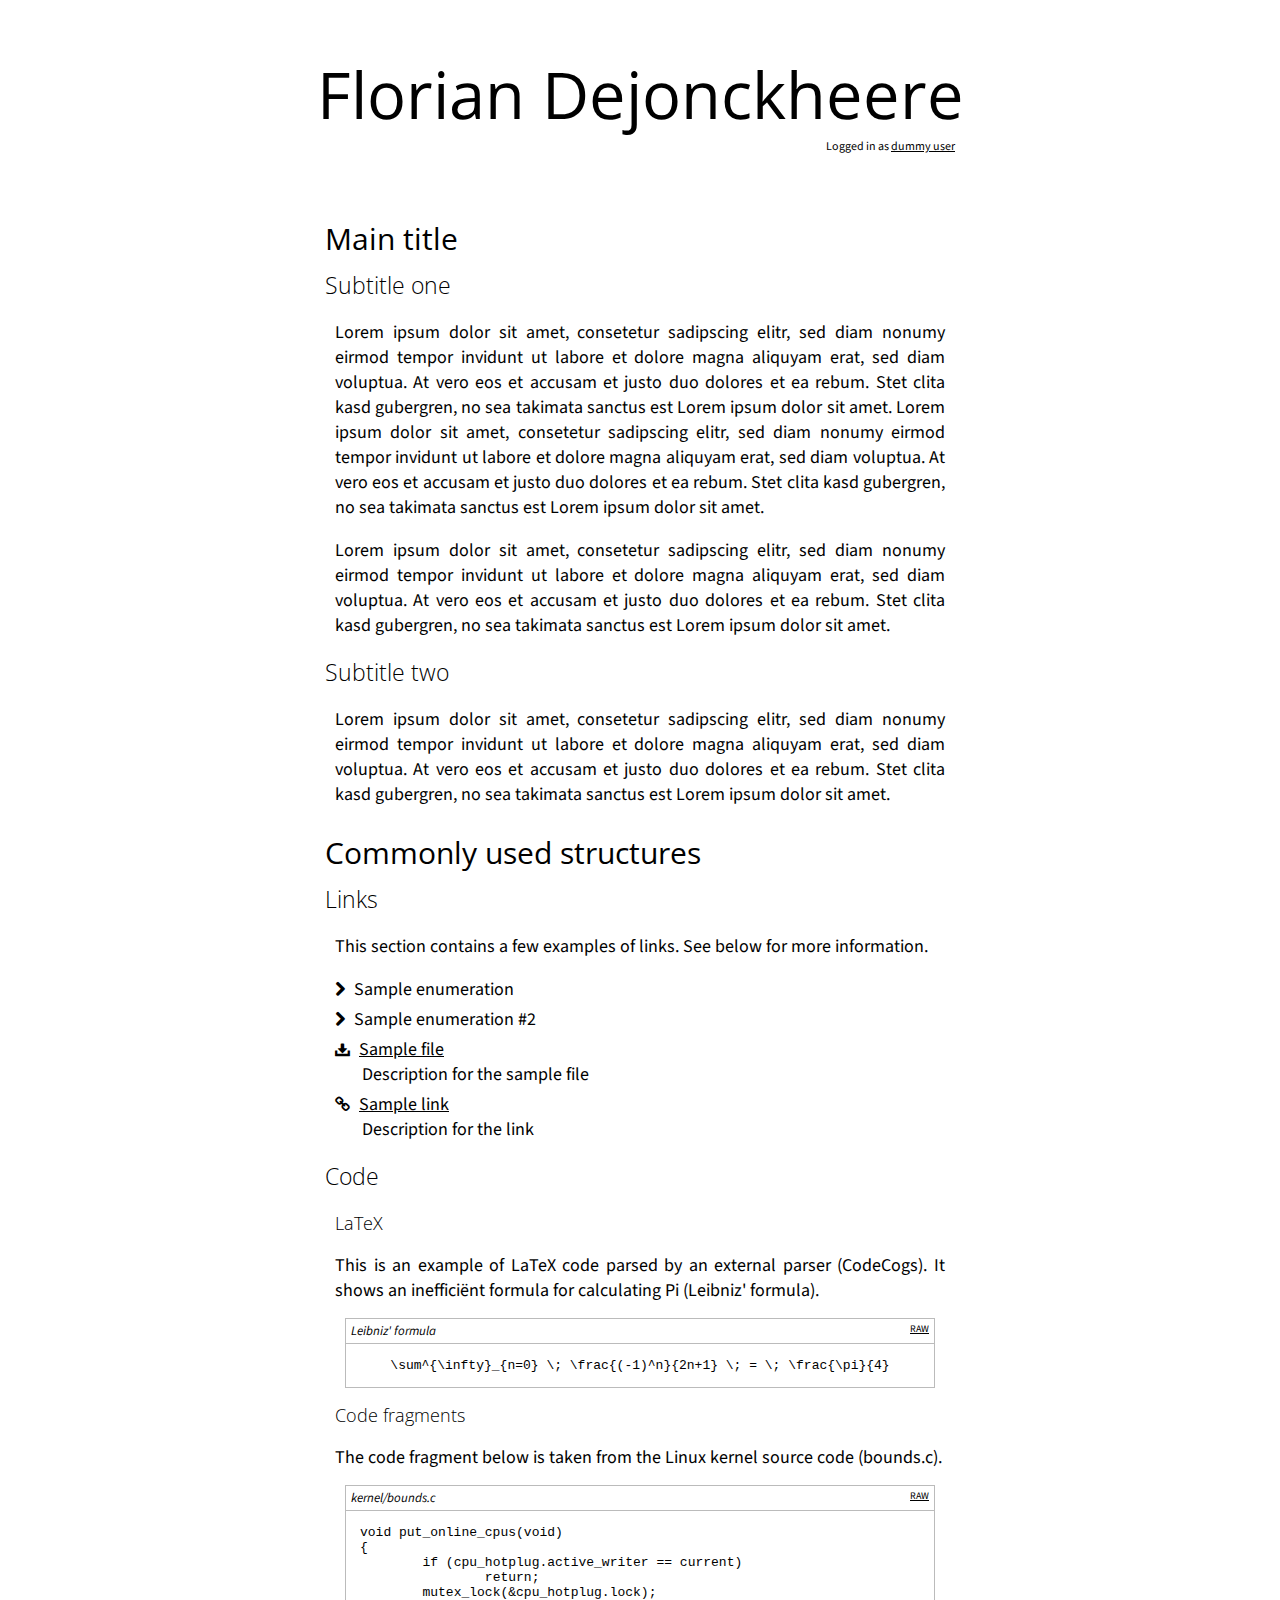
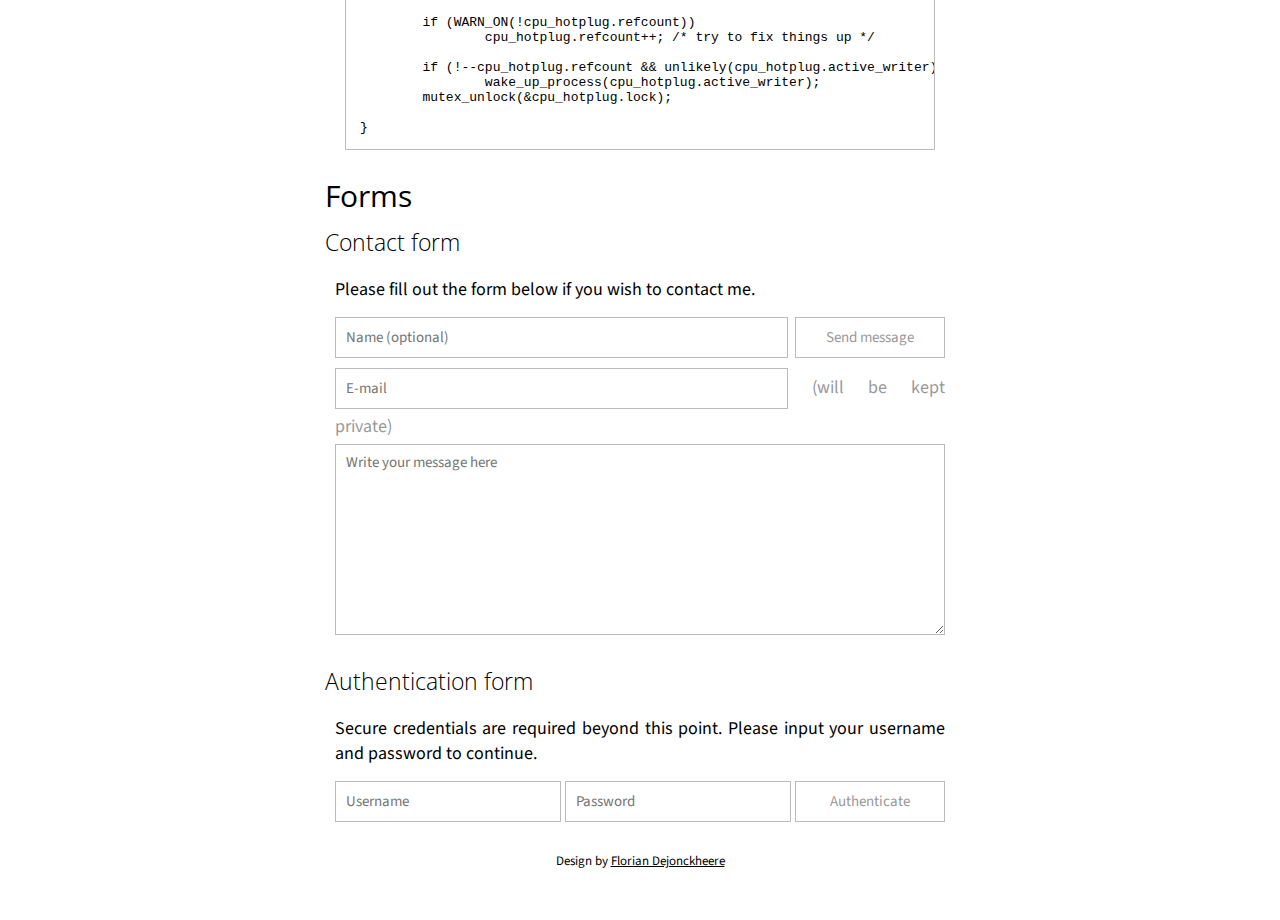
<file: index.html>
<!DOCTYPE html>
<html>
	<head>
		<meta charset="utf-8" />
		<title>Florian Dejonckheere</title>
		<link href="http://fonts.googleapis.com/css?family=Open+Sans:300|Source+Sans+Pro:300" rel="stylesheet" type="text/css">
		<link href="style.css" rel="stylesheet" type="text/css" />
		<link href="css/form.css" rel="stylesheet" type="text/css" />
		<link href="css/contact.css" rel="stylesheet" type="text/css" />
		<link href="css/auth.css" rel="stylesheet" type="text/css" />
		<link href="css/font-awesome.css" rel="stylesheet" type="text/css" />
		<script type="text/javascript" src="http://latex.codecogs.com/latexit.js"></script>
	</head>
	<body>
		<header>
			<div id="title" onClick="window.location = '/index.html';">Florian Dejonckheere</div>
			<div id="loginBar">
				<span id="login">
					Logged in as <a href="#" onClick="if(confirm('You will be logged out.')){window.location = 'logout.php';}">dummy user</a>
				</span>
			</div>
			<nav>
	<?php
	include('include/menu.inc');
	?>
			</nav>
		</header>
		<section>
			<article>
				<hgroup>
					<h1>Main title</h1>
					<h2>Subtitle one</h2>
				</hgroup>
				<div class="text">
					Lorem ipsum dolor sit amet, consetetur sadipscing elitr, sed diam nonumy eirmod tempor invidunt ut labore et dolore magna aliquyam erat, sed diam voluptua. At vero eos et accusam et justo duo dolores et ea rebum. Stet clita kasd gubergren, no sea takimata sanctus est Lorem ipsum dolor sit amet. Lorem ipsum dolor sit amet, consetetur sadipscing elitr,  sed diam nonumy eirmod tempor invidunt ut labore et dolore magna aliquyam erat, sed diam voluptua. At vero eos et accusam et justo duo dolores et ea rebum. Stet clita kasd gubergren, no sea takimata sanctus est Lorem ipsum dolor sit amet.<p>Lorem ipsum dolor sit amet, consetetur sadipscing elitr,  sed diam nonumy eirmod tempor invidunt ut labore et dolore magna aliquyam erat, sed diam voluptua. At vero eos et accusam et justo duo dolores et ea rebum. Stet clita kasd gubergren, no sea takimata sanctus est Lorem ipsum dolor sit amet.
				</div>
				<h2>Subtitle two</h2>
				<div class="text">
					Lorem ipsum dolor sit amet, consetetur sadipscing elitr, sed diam nonumy eirmod tempor invidunt ut labore et dolore magna aliquyam erat, sed diam voluptua. At vero eos et accusam et justo duo dolores et ea rebum. Stet clita kasd gubergren, no sea takimata sanctus est Lorem ipsum dolor sit amet.
				</div>
			</article>
			<article>
				<hgroup>
					<h1>Commonly used structures</h1>
					<h2>Links</h2>
				</hgroup>
				<div class="text">
					This section contains a few examples of links. See below for more information.
					<ul>
						<li>
							Sample enumeration
						</li>
						<li>
							Sample enumeration #2
						</li>
						<li class="download">
							<a href="#">Sample file</a>
							<br><span>Description for the sample file</span>
						</li>
						<li class="link">
							<a href="#">Sample link</a>
							<br><span>Description for the link</span>
						</li>
					</ul>
				</div>
				<h2>Code</h2>
				<div class="text">
					<h3>LaTeX</h3>
					This is an example of LaTeX code parsed by an external parser (CodeCogs). It shows an ineffici&euml;nt formula for calculating Pi (Leibniz' formula).
					<div class="codeTitle">
						Leibniz' formula
						<span class="codeLinks">
							<a href="#">RAW</a>
						</span>
					</div>
					<code lang="latex" class="latex">
						\sum^{\infty}_{n=0} \; \frac{(-1)^n}{2n+1} \; = \; \frac{\pi}{4}
					</code>
					<h3>Code fragments</h3>
					The code fragment below is taken from the Linux kernel source code (bounds.c).
					<div class="codeTitle">
						kernel/bounds.c
						<span class="codeLinks">
							<a href="#">RAW</a>
						</span>
					</div>
<pre>
void put_online_cpus(void)
{
	if (cpu_hotplug.active_writer == current)
		return;
	mutex_lock(&amp;cpu_hotplug.lock);

	if (WARN_ON(!cpu_hotplug.refcount))
		cpu_hotplug.refcount++; /* try to fix things up */

	if (!--cpu_hotplug.refcount &amp;&amp; unlikely(cpu_hotplug.active_writer))
		wake_up_process(cpu_hotplug.active_writer);
	mutex_unlock(&amp;cpu_hotplug.lock);

}
</pre>
				</div>
			</article>
			<article>
				<hgroup>
					<h1>Forms</h1>
					<h2>Contact form</h2>
				</hgroup>
				<div class="text">
					Please fill out the form below if you wish to contact me.
					<form action="contact" method="POST">
						<input type="text" id="name" name="name" placeholder="Name (optional)" maxlength="20" />
						<input type="submit" value="Send message" />
						<input type="email" id="email" name="email" placeholder="E-mail" required /> (will be kept private)
						<textarea id="text" name="text" placeholder="Write your message here" required></textarea><p>
					</form>
				</div>
					<h2>Authentication form</h2>
				<div class="text">
					Secure credentials are required beyond this point. Please input your username and password to continue.
					<form action="auth.php" method="post">
						<input type="text" id="user" name="user" placeholder="Username" maxlength="20" required />
						<input type="password" id="pass" name="pass" placeholder="Password" maxlength="20" required />
						<input type="submit" class="button" value="Authenticate" />
					</form>
				</div>
			</article>
		</section>
		<footer>
			Design by <a href="http://floriandejonckheere.be">Florian Dejonckheere</a>
		</footer>
	</body>
</html>
</file>
<file: css/form.css>
/*
 * form.css - master stylesheet for all forms
 *
 * Florian <floriandejonckheere.be>
 *
 * IMPORTANT: when considering fixed widths for elements, bear in mind that all input elements (and textareas) have paddings and borders!
 *
 * This file should be the second CSS file linked to (after style.css), before any other CSS sheets affecting input elements.
 * These options set the general look and feel of input elements, without specifics such as width and height.
 *
 **/

form {
	/* For labels */
	color:#999;
}
/* Base model for input elements */
input, textarea {
	font-family:inherit;
	font-size:15px;
	border:1px solid #bbb;
	color:#999;
	/* DO NOT FORGET TO SUBSTRACT THESE PADDINGS FROM YOUR CALCULATION (TOP-BOTTOM and LEFT-RIGHT) */
	padding:7px 10px;
	margin:5px auto;
	overflow:auto;
}
input {
	/* Default height for input, overide as needed */
	height:25px;
}
textarea {
	/* Default height for textarea, override as needed */
	height:175px;
}
input:focus,
textarea:focus {
	color:#222;
}
input[type="button"],
input[type="submit"] {
	height:41px;
	vertical-align:bottom;
	/* Default width for buttons, override as needed */
	width:150px;
	border:1px solid #bbb;
	color:#999;
	background:white;
	margin-top:15px;
	/* reset padding */
	padding:0;
}
input[type="button"]:focus,
input[type="submit"]:focus {
	color:#aaa;
}
</file>
<file: css/contact.css>
/*
 * contact.css - stylesheet for the contact form, dependant on form.css
 *
 * Florian <floriandejonckheere.be>
 *
 * IMPORTANT: form.css MUST be linked first in the page (parent stylesheet)
 *
 **/

/* Use explicit IDs if you use multiple forms on one page */
input[id="name"],
input[id="email"] {
	/* Total width = 630 (text) - 2*10 (text:padding) - 2*10 (input,textarea: padding) - 5 (added margin) - 150 (button) - 4*1 (borders) = 431 */
	width:	431px;
}

textarea[id="text"] {
	/* Total width = 630 (text) - 2*10 (text: padding) - 2*10 (input,textarea: padding) - 2*1 (border) = 588 */
	width:	588px;
}
</file>
<file: css/auth.css>
/*
 * auth.css - stylesheet for the login form, dependant on form.css
 *
 * Florian <floriandejonckheere.be>
 *
 * IMPORTANT: form.css MUST be linked first in the page (parent stylesheet)
 *
 **/

input[id="user"],
input[id="pass"] {
	/* Total width = ??? */
	width:	204px;
}
</file>
<file: style.css>
/*
 * style.css - stylesheet for main document
 *
 * Florian <floriandejonckheere.be>
 *
 **/

/* Workaround for fixed-width scrollbar problem */
html {
	overflow-y:scroll;
}

/*		Semantic elements		 */
/* General structure of the page */
body {
	font:18px "Source Sans Pro";
	max-width:700px;
	margin-left:auto;
	margin-right:auto;
}
nav {
	padding:10px 35px 10px 35px;
	font-size:15px;
}
section {
	margin-top:35px;
	padding:0 35px;
	text-align:justify;
}
article {
	margin-top:25px;
	margin-left:auto;
	margin-right:auto;
	width:630px;
}
footer {
	margin: 25px auto 50px auto;
	text-align:center;
	font-size:13px;
}

.text {
	text-align:justify;
	margin:auto 10px auto 10px;
}




/*			Markup elements			*/
/*		Titels, subtitels, links	*/
#title  {
	font:65px "Open Sans";
	margin-top:50px;
	text-align:center;
	cursor:pointer;
}
#loginBar {
	height:25px;
	padding-right:35px;
}
#login {
	float:right;
	font-size:12px;
}
#menuLinks {
	float:right;
}
nav a {
	margin:0 10px 0 10px;
	text-decoration:none;
}

a {
	color:black;
	text-decoration:underline;
}
.codeTitle {
	font-size:13px;
	font-style:italic;
	/* 560px (code/pre el) + 2 * 14 (no paddings) - 2 * 5 (paddings) = 578 */
	width:578px;
	margin:15px 10px;
	margin-bottom:0;
	padding:3px 5px;
	border:1px solid #bbb;
	border-bottom:0;
	background-color:light-grey;
}
.codeLinks {
	float:right;
	font-size:10px;
	font-style:normal;
}
code,pre {
	display:block;
	font-size:13px;
	/* 610px (text element) - 2 * 10 (margins) - 2 * 14 (paddings) - 2 * 1 (borders) = 560 */
	width:560px;
	padding:14px;
	margin:15px 10px;
	margin-top:0;
	border:1px solid #bbb;
	text-align:left;
	/* Overflowing content will be hidden, because when the scrollbar is hidden there's a padding where it should be, and we don't need that.
	 * Instead, when the user hovers over the code, the scrollbar will be shown (if applicable). <EXPERIMENTAL FEATURE>
	 *  */
	overflow-x:hidden;
	overflow-y:auto;
}
code:hover, pre:hover {
	overflow-x:auto;
}
.latex {
	text-align:center;
}
img {
	vertical-align:middle;
	border:0;
}
.icon {
	margin-right:5px;
}

ul {
	padding-left:15px;
	list-style:none;
}
ul span {
	margin-left:12px;
}
li {
	margin-bottom:5px;
}
/* Standard li style: enumeration. Define other styles by using class="link" or class="download" on the ul element. */
li:before {
	font-family: 'FontAwesome';
	font-size:16px;
	content: "\f054"; /* icon-chevron-right */
	margin:0 5px 0 -15px;
}
.link:before {
	content: "\f0c1"; /* icon-link */
}
.download:before {
	content: "\f019"; /* icon-download-alt */
}


.timestamp {
	float: right;
	font-size: 12px;
}

h1 {
	margin-bottom:10px;
	font:30px "Open Sans";
}
h2 {
	margin-top:10px;
	font:23px "Open Sans";
	font-weight:300;
}
h3 {
	margin-top:15px;
	font:18px "Open Sans";
	font-weight:300;
}
</file>
